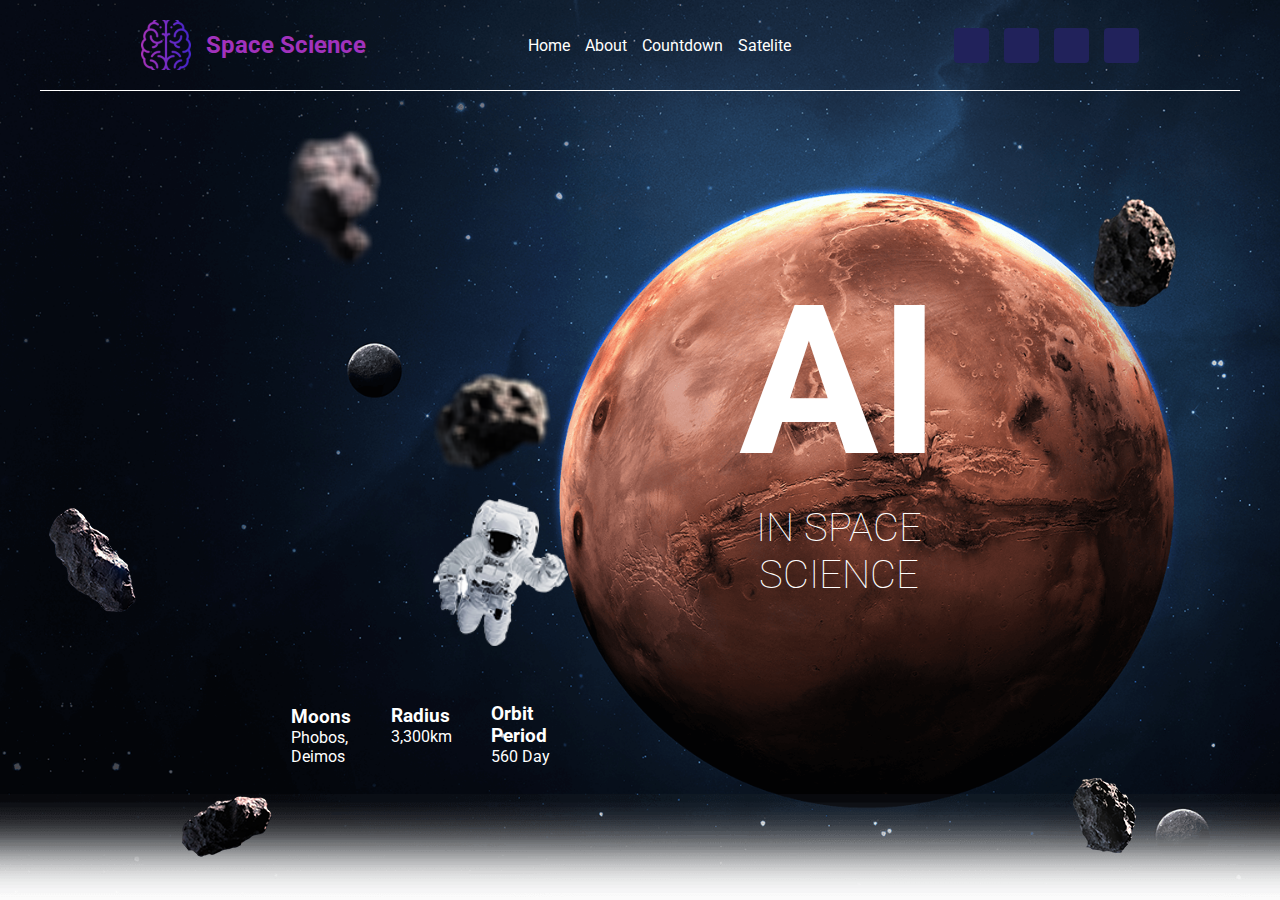
<file: index.html>
<!DOCTYPE html>
<html lang="en">
<head>
    <meta charset="UTF-8">
    <meta name="viewport" content="width=device-width, initial-scale=1.0">
    <title>Space Science: home page</title>
    <!-- Icon -->
    <link rel="icon" href="../assets/icon.png">

    <!-- Google fonts: roboto -->
    <link href="https://fonts.googleapis.com/css2?family=Roboto:wght@100;300;400;500&display=swap" rel="stylesheet">
    
    <!-- Font awesome -->
    <link rel="stylesheet" href="https://cdnjs.cloudflare.com/ajax/libs/font-awesome/6.1.1/css/all.min.css" integrity="sha512-KfkfwYDsLkIlwQp6LFnl8zNdLGxu9YAA1QvwINks4PhcElQSvqcyVLLD9aMhXd13uQjoXtEKNosOWaZqXgel0g==" crossorigin="anonymous" referrerpolicy="no-referrer" />

    <!-- Custom css -->
    <link rel="stylesheet" href="styles/header.css">
    <link rel="stylesheet" href="styles/home.css">
    <link rel="stylesheet" href="styles/media.css">
</head>
<body>
    <header>
        <a class="brand" href="pages/home.html">
            <img src="assets/icon.png" alt="">
            <h2>Space Science</h2>
        </a>
        <nav>
            <a href="pages/home.html">Home</a>
            <a href="pages/about.html">About</a>
            <a href="pages/countdown.html">Countdown</a>
            <a href="pages/satelite.html">Satelite</a>
        </nav>
        <div class="social">
            <i class="fa-brands fa-facebook"></i>
            <i class="fa-brands fa-twitter"></i>
            <i class="fa-brands fa-instagram"></i>
            <i class="fa-brands fa-linkedin"></i>
        </div>
    </header>

    <!-- Home -->
    <main id="home">
        <div class="data">
            <div>
                <h3>Moons</h3>
                <p>Phobos, Deimos</p>
            </div>

            <div>
                <h3>Radius</h3>
                <p>3,300km</p>
            </div>
            <div>

                <h3>Orbit Period</h3>
                <p>560 Day</p>
            </div>
        </div>

        <div class="heading">
            <h1>AI</h1>
            <h2>IN SPACE SCIENCE</h2>
            <div class="objects">
                <img src="assets/astronaut.png" alt="astronaut">
                <img src="assets/rock-1.png" alt="rock-1">
                <img src="assets/rock-2.png" alt="rock-2">
                <img src="assets/rock-3.png" alt="rock-3">
                <img src="assets/rock-4.png" alt="rock-4">
                <img src="assets/rock-5.png" alt="rock-5">
                <img src="assets/rock-6.png" alt="rock-6">
            </div>
        </div>
    </main>
    <script src="scripts/home.js"></script>
</body>
</html>
</file>
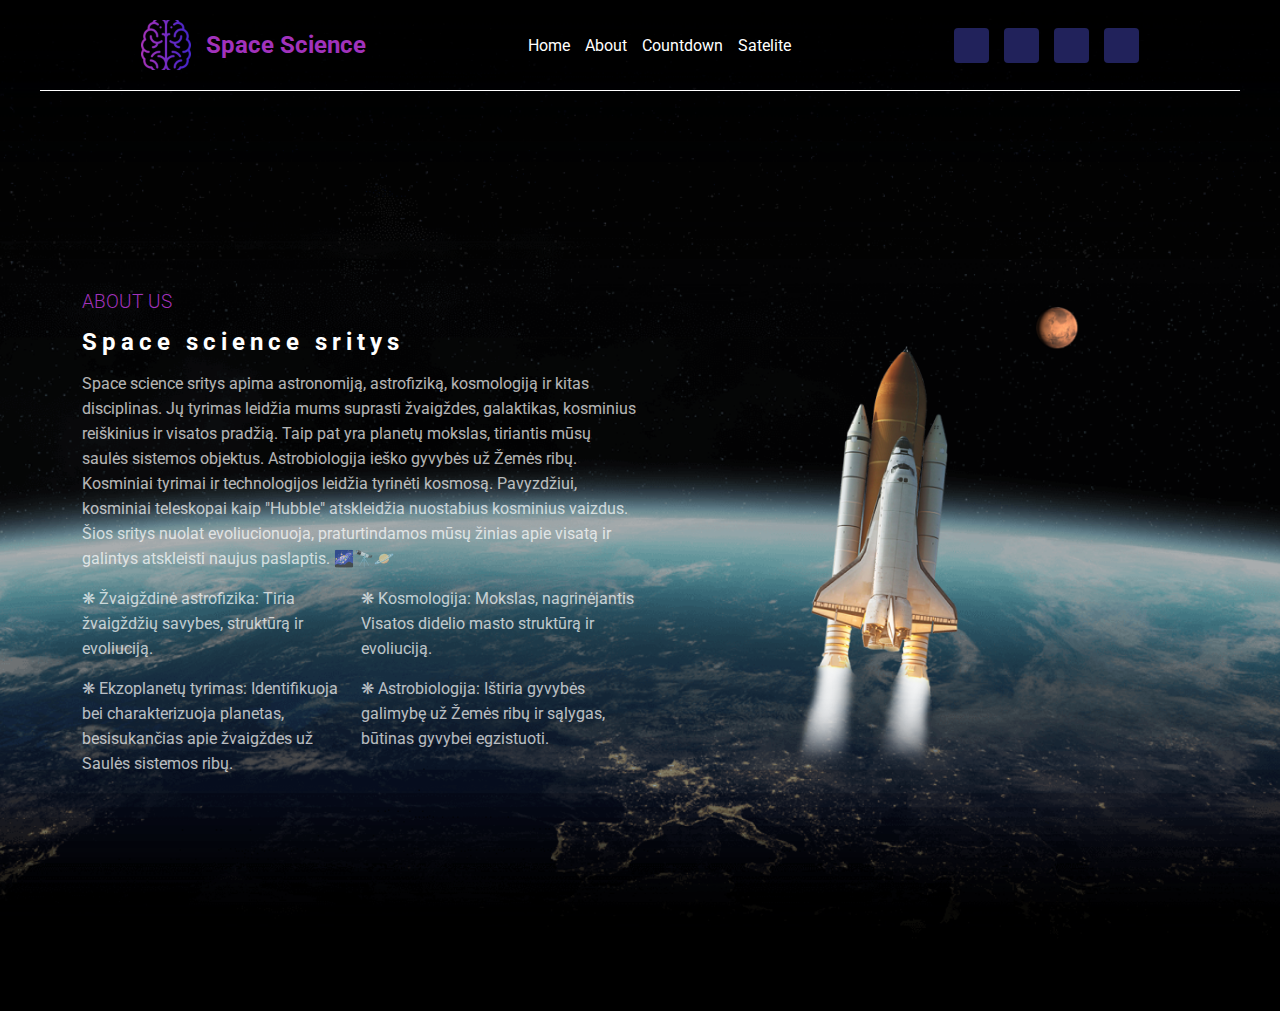
<file: pages/about.html>
<!DOCTYPE html>
<html lang="en">
<head>
    <meta charset="UTF-8">
    <meta name="viewport" content="width=device-width, initial-scale=1.0">
    <title>Space Science: about page</title>
    <!-- Icon -->
    <link rel="icon" href="../assets/icon.png">

    <!-- Google fonts: roboto -->
    <link href="https://fonts.googleapis.com/css2?family=Roboto:wght@100;300;400;500&display=swap" rel="stylesheet">
    
    <!-- Font awesome -->
    <link rel="stylesheet" href="https://cdnjs.cloudflare.com/ajax/libs/font-awesome/6.1.1/css/all.min.css" integrity="sha512-KfkfwYDsLkIlwQp6LFnl8zNdLGxu9YAA1QvwINks4PhcElQSvqcyVLLD9aMhXd13uQjoXtEKNosOWaZqXgel0g==" crossorigin="anonymous" referrerpolicy="no-referrer" />

    <!-- Custom css -->
    <link rel="stylesheet" href="../styles/header.css">
    <link rel="stylesheet" href="../styles/about.css">
    <link rel="stylesheet" href="../styles/media.css">
</head>
<body>
    <header>
        <a class="brand" href="home.html">
            <img src="../assets/icon.png" alt="">
            <h2>Space Science</h2>
        </a>
        <nav>
            <a href="home.html">Home</a>
            <a href="about.html">About</a>
            <a href="countdown.html">Countdown</a>
            <a href="satelite.html">Satelite</a>
        </nav>
        <div class="social">
            <i class="fa-brands fa-facebook"></i>
            <i class="fa-brands fa-twitter"></i>
            <i class="fa-brands fa-instagram"></i>
            <i class="fa-brands fa-linkedin"></i>
        </div>
    </header>

    <!-- About -->
    <main id="about">
        <div class="content">
            <h3>ABOUT US</h3>
            <h2>Space science sritys</h2>
            <p>Space science sritys apima astronomiją, astrofiziką, kosmologiją ir kitas disciplinas. Jų tyrimas leidžia mums suprasti žvaigždes, galaktikas, kosminius reiškinius ir visatos pradžią. Taip pat yra planetų mokslas, tiriantis mūsų saulės sistemos objektus. Astrobiologija ieško gyvybės už Žemės ribų. Kosminiai tyrimai ir technologijos leidžia tyrinėti kosmosą. Pavyzdžiui, kosminiai teleskopai kaip "Hubble" atskleidžia nuostabius kosminius vaizdus. Šios sritys nuolat evoliucionuoja, praturtindamos mūsų žinias apie visatą ir galintys atskleisti naujus paslaptis. 🌌🔭🪐</p>
            <ul>
                <li>❋ Žvaigždinė astrofizika: Tiria žvaigždžių savybes, struktūrą ir evoliuciją.</li>
                <li>❋ Kosmologija: Mokslas, nagrinėjantis Visatos didelio masto struktūrą ir evoliuciją.</li>
                <li>❋ Ekzoplanetų tyrimas: Identifikuoja bei charakterizuoja planetas, besisukančias apie žvaigždes už Saulės sistemos ribų.</li>
                <li>❋ Astrobiologija: Ištiria gyvybės galimybę už Žemės ribų ir sąlygas, būtinas gyvybei egzistuoti.</li>
            </ul>
        </div>

        <img class="space-ship" src="../assets/space-ship.png" alt="space-ship">
    </main>
    
</body>
</html>
</file>
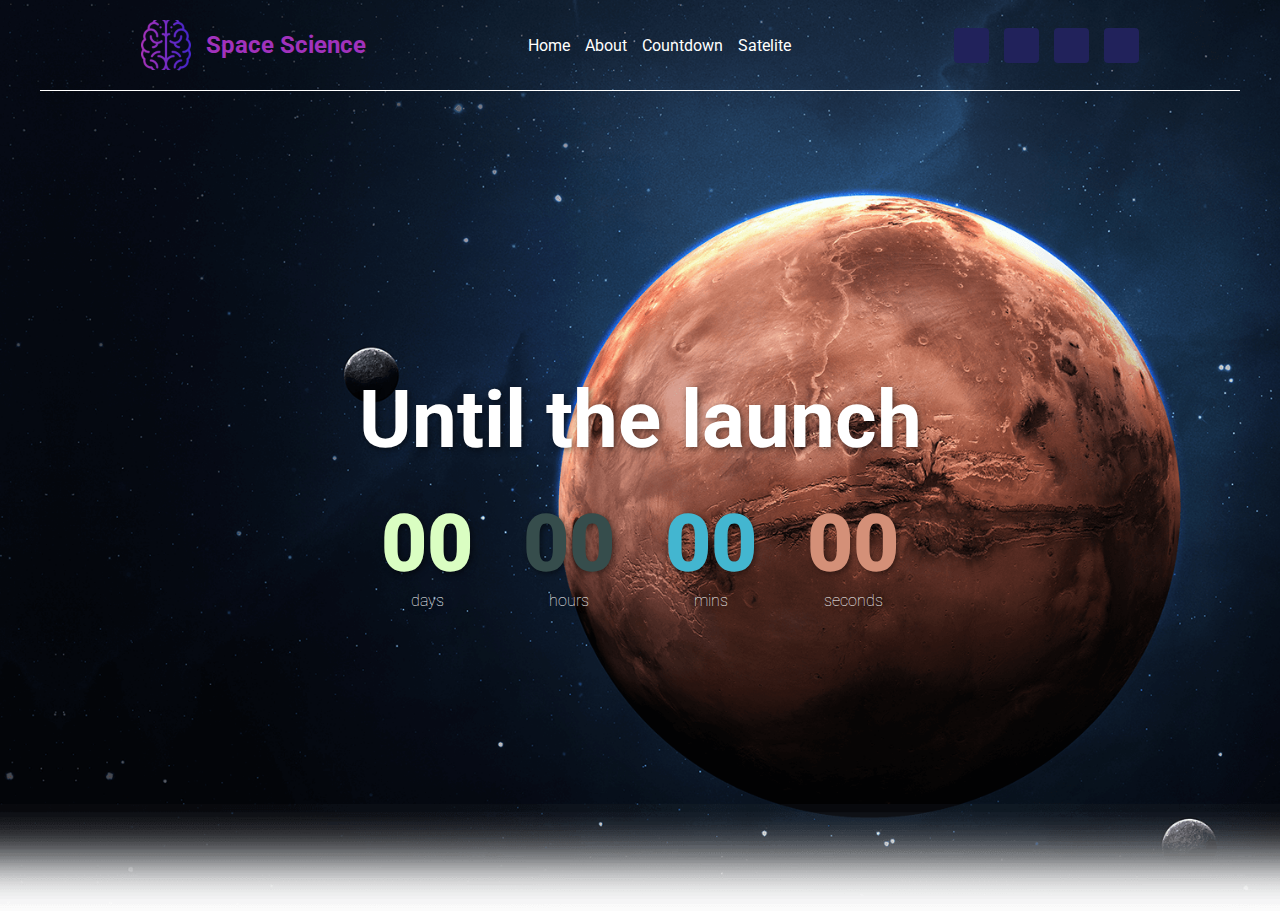
<file: pages/countdown.html>
<!DOCTYPE html>
<html lang="en">
<head>
    <meta charset="UTF-8">
    <meta name="viewport" content="width=device-width, initial-scale=1.0">
    <title>Space Science: countdown page</title>
    <!-- Icon -->
    <link rel="icon" href="../assets/icon.png">

    <!-- Google fonts: roboto -->
    <link href="https://fonts.googleapis.com/css2?family=Roboto:wght@100;300;400;500&display=swap" rel="stylesheet">
    
    <!-- Font awesome -->
    <link rel="stylesheet" href="https://cdnjs.cloudflare.com/ajax/libs/font-awesome/6.1.1/css/all.min.css" integrity="sha512-KfkfwYDsLkIlwQp6LFnl8zNdLGxu9YAA1QvwINks4PhcElQSvqcyVLLD9aMhXd13uQjoXtEKNosOWaZqXgel0g==" crossorigin="anonymous" referrerpolicy="no-referrer" />

    <!-- Custom css -->
    <link rel="stylesheet" href="../styles/header.css">
    <link rel="stylesheet" href="../styles/countdown.css">
    <link rel="stylesheet" href="../styles/media.css">
</head>
<body>
    <header>
        <a class="brand" href="home.html">
            <img src="../assets/icon.png" alt="">
            <h2>Space Science</h2>
        </a>
        <nav>
            <a href="home.html">Home</a>
            <a href="about.html">About</a>
            <a href="countdown.html">Countdown</a>
            <a href="satelite.html">Satelite</a>
        </nav>
        <div class="social">
            <i class="fa-brands fa-facebook"></i>
            <i class="fa-brands fa-twitter"></i>
            <i class="fa-brands fa-instagram"></i>
            <i class="fa-brands fa-linkedin"></i>
        </div>
    </header>

    <div id="countdown">
        <h1>Until the launch</h1>
        <div class="countdown">

            <div class="countdown-element days">
                <p class="number">163</p>
                <span>days</span>
            </div>

            <div class="countdown-element hours">
                <p class="number">12</p>
                <span>hours</span>
            </div>
            
            <div class="countdown-element mins">
                <p class="number">17</p>
                <span>mins</span>
            </div>

            <div class="countdown-element seconds">
                <p class="number">22</p>
                <span>seconds</span>
            </div>
        </div>
    </div>

    <script src="../scripts/countdown.js"></script>
</body>
</html>
</file>
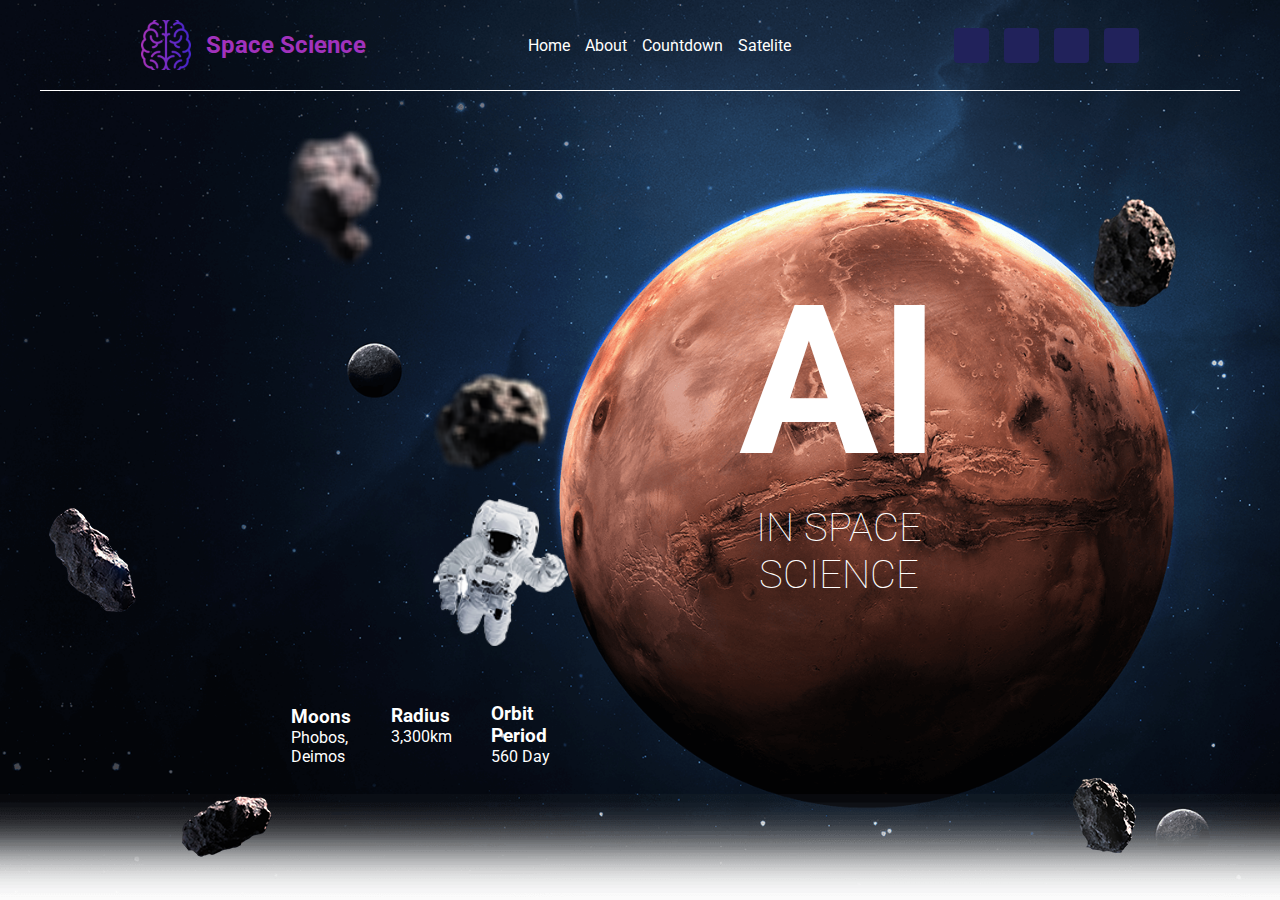
<file: pages/home.html>
<!DOCTYPE html>
<html lang="en">
<head>
    <meta charset="UTF-8">
    <meta name="viewport" content="width=device-width, initial-scale=1.0">
    <title>Space Science: home page</title>
    <!-- Icon -->
    <link rel="icon" href="../assets/icon.png">

    <!-- Google fonts: roboto -->
    <link href="https://fonts.googleapis.com/css2?family=Roboto:wght@100;300;400;500&display=swap" rel="stylesheet">
    
    <!-- Font awesome -->
    <link rel="stylesheet" href="https://cdnjs.cloudflare.com/ajax/libs/font-awesome/6.1.1/css/all.min.css" integrity="sha512-KfkfwYDsLkIlwQp6LFnl8zNdLGxu9YAA1QvwINks4PhcElQSvqcyVLLD9aMhXd13uQjoXtEKNosOWaZqXgel0g==" crossorigin="anonymous" referrerpolicy="no-referrer" />

    <!-- Custom css -->
    <link rel="stylesheet" href="../styles/header.css">
    <link rel="stylesheet" href="../styles/home.css">
    <link rel="stylesheet" href="../styles/media.css">
</head>
<body>
    <header>
        <a class="brand" href="home.html">
            <img src="../assets/icon.png" alt="">
            <h2>Space Science</h2>
        </a>
        <nav>
            <a href="home.html">Home</a>
            <a href="about.html">About</a>
            <a href="countdown.html">Countdown</a>
            <a href="satelite.html">Satelite</a>
        </nav>
        <div class="social">
            <i class="fa-brands fa-facebook"></i>
            <i class="fa-brands fa-twitter"></i>
            <i class="fa-brands fa-instagram"></i>
            <i class="fa-brands fa-linkedin"></i>
        </div>
    </header>

    <!-- Home -->
    <main id="home">
        <div class="data">
            <div>
                <h3>Moons</h3>
                <p>Phobos, Deimos</p>
            </div>

            <div>
                <h3>Radius</h3>
                <p>3,300km</p>
            </div>
            <div>

                <h3>Orbit Period</h3>
                <p>560 Day</p>
            </div>
        </div>

        <div class="heading">
            <h1>AI</h1>
            <h2>IN SPACE SCIENCE</h2>
            <div class="objects">
                <img src="../assets/astronaut.png" alt="astronaut">
                <img src="../assets/rock-1.png" alt="rock-1">
                <img src="../assets/rock-2.png" alt="rock-2">
                <img src="../assets/rock-3.png" alt="rock-3">
                <img src="../assets/rock-4.png" alt="rock-4">
                <img src="../assets/rock-5.png" alt="rock-5">
                <img src="../assets/rock-6.png" alt="rock-6">
            </div>
        </div>
    </main>
    <script src="../scripts/home.js"></script>
</body>
</html>
</file>
<file: styles/header.css>
* {
    margin: 0;
    padding: 0;
    box-sizing: border-box;
}

body{
    background: url(../assets/space-banner.png);
    background-size: cover;
    background-position: center;
    min-height: 100vh;
    color: white;
    font-family: roboto;
    padding: 20px;
    padding-top: 0;
}

header{
    display: flex;
    align-items: center;
    justify-content: space-around;
    border-bottom: 1px solid white;
    padding: 20px;
    max-width: 1200px;
    margin: auto;
}

header .brand{
    display: flex;
    align-items: center;
    gap: 15px;
    color: #a132bc;
}

header img{
    width: 50px;
}

header .brand img{
    width: 50px;
}

header a{
    text-decoration: none;
    color: white;
}

header nav{
    display: flex;
    gap: 15px;
}

header .social{
    display: flex;
    gap: 15px;
}

header .social i{
    height: 35px;
    width: 35px;
    background: #21225b;
    border-radius: 4px;
    display: flex;
    justify-content: center;
    align-items: center;
}
</file>
<file: styles/home.css>
/* Home */
#home {
    height: 75vh;
    display: flex;
    align-items: center;
    justify-content: center;
    gap: 10vw;
}

#home .heading{
    width: 300px;
    text-align: center;
}

#home .heading h1{
    font-size: 13em;
}

#home .heading h2{
    font-size: 2.5em;
    font-weight: 100;
}

#home .heading .objects{
    position: relative;
}

#home .heading .objects img:nth-of-type(1){
    position: absolute;
    left: -20vw;
    top: -11vh;
    width: 15vh;
}

#home .heading .objects img:nth-of-type(2){
    position: absolute;
    left: -50vw;
    top: -10vh;
}

#home .heading .objects img:nth-of-type(3){
    position: absolute;
    left: -40vw;
    top: 22vh;
}

#home .heading .objects img:nth-of-type(4){
    position: absolute;
    left: -32vw;
    top: -52vh;
}

#home .heading .objects img:nth-of-type(5){
    position: absolute;
    left: 30vw;
    top: -45vh;
}

#home .heading .objects img:nth-of-type(6){
    position: absolute;
    left: 30vw;
    top: 20vh;
}

#home .heading .objects img:nth-of-type(7){
    position: absolute;
    left: -20vw;
    top: -25vh;
}

.data{
    height: 100%;
    display: flex;
    align-items: end;
    justify-content: center;
    gap: 30px;
}

.data div{
    width: 70px;
}

.data div:nth-of-type(2){
    position: relative;
    top: -20px;
}
</file>
<file: styles/media.css>
/* Home media */
@media(max-width: 768px){
    .objects img, header .social{
        display: none;
    }

    .objects img:first-of-type{
        display: block;
    }
}

@media(max-width: 500px){
    #home{
        flex-direction: column-reverse;
    }

    #home .heading{
        font-size: 10px;
        display: flex;
        align-items: center;
        flex-direction: column;
        margin-top: 59px;
        width: 150px;
    }

    .heading img:first-of-type{
        position: static !important;
        margin-top: 50px;
    }

    header{
        flex-direction: column;
        gap: 30px;
    }

    #countdown .countdown .countdown-element{
        width: 50%;
    }
}

/* About media */
@media (max-width: 768px){
    #about{
        flex-direction: column;
    }

    #about .content,
    #about img{
        width: 100%;
        margin-top: 50px;
    }

    #about ul{
        gap: 30px;
    }

    #about .content ul li{
        width: 45%;
    }

    #about li,
    #about p{
        text-align: justify;
    }
}
</file>
<file: styles/about.css>
body{
    background: black;
    background-image: url("../assets/about-cover.png");
    background-size: cover;
    background-position: center;
    position: relative;
}

body::before{
    content: "";
    position: absolute;
    top: 0;
    left: 0;
    right: 0;
    bottom: 0;
    background: rgba(0, 0, 0, 0.3);
    z-index: -1;
}

#about{
    height: 100vh;
    display: flex;
    align-items: center;
    width: 90%;
    margin: auto;
}

#about .content,
#about img{
    width: 50%;
    object-fit: contain;
}

#about .content h3{
    color: #a132bc;
    font-weight: 300;
}

#about .content h2{
    margin: 15px 0;
    letter-spacing: 5px;
}

#about .content p,
#about .content li{
    line-height: 25px;
    opacity: 0.7;
    list-style-position: inside;
}

#about .content ul{
    display: flex;
    flex-wrap: wrap;
    margin-top: 15px;
}

#about .content ul li{
    width: 50%;
    list-style: none;
    margin-bottom: 15px;
}

#about .space-ship{
    animation: float 3s infinite alternate;
}

@keyframes float{
    from{
        transform: translateY(-20px);
    }
    to{
        transform: translateY(20px);
    }
}
</file>
<file: styles/countdown.css>
#countdown{
    height: 800px;
    display: flex;
    flex-direction: column;
    align-items: center;
    justify-content: center;
    text-shadow: 2px 2px 6px rgba(0, 0, 0, 0.5);
}

#countdown .countdown {
    display: flex;
    gap: 50px;

}

#countdown h1{
    font-size: 5em;
}

#countdown .countdown-element{
    margin-top: 30px;
    text-align: center;
}

#countdown .countdown-element{
    text-align: center;
    font-weight: 100;
}

#countdown .countdown .number{
    font-size: 5em;
    font-weight: 900;
}

@media (max-width: 768px){
     #countdown{
        font-size: 0.8em;
        text-align: center;
    }

    #countdown .countdown{
        flex-wrap: wrap;
        justify-content: center;
    }

    #countdown .countdown .countdown-element{
        width: 30%;
        display: flex;
        align-items: center;
        justify-content: center;
        gap: 15px; 
    }

    #countdown .countdown .countdown-element span{
        font-size: 2em;
    }
}

@media (max-width: 426px){
    #countdown {
        font-size: 0.5em;
        text-align: center;
    }
}
</file>
